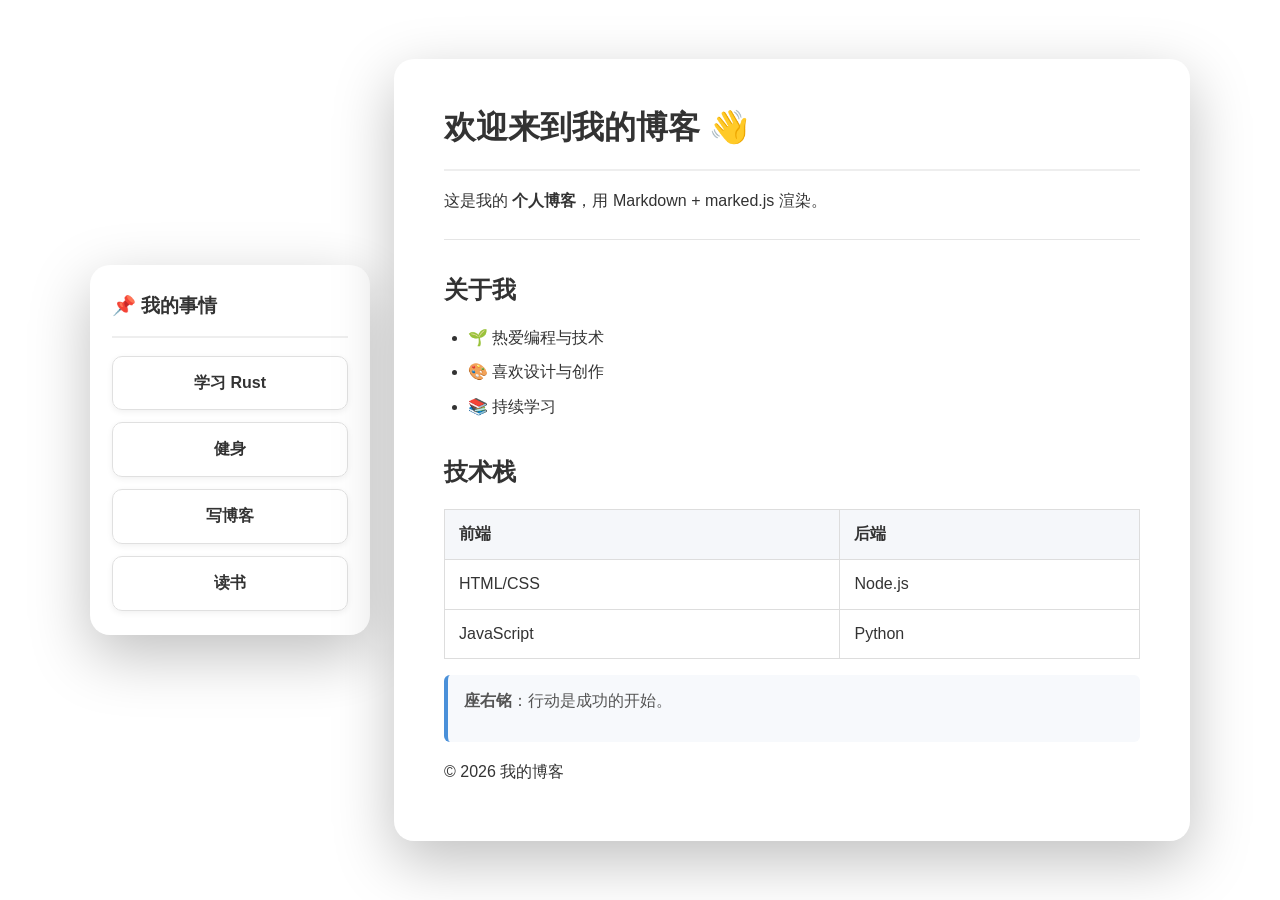
<file: index.html>
<!DOCTYPE html>
<html lang="zh-CN">
<head>
    <meta charset="UTF-8">
    <meta name="viewport" content="width=device-width, initial-scale=1.0">
    <title>我的博客</title>
    <!-- 引入本地 marked.js -->
    <script src="marked.min.js"></script>
    <link rel="stylesheet" href="style.css">
</head>
<body>

    <!-- 高斯模糊背景 -->
    <div class="bg"></div>

    <div class="layout">

        <!-- 左侧：事情侧边栏 -->
        <!-- 左侧：事情侧边栏 -->
<aside class="sidebar">
    <h2 class="sidebar-title">📌 我的事情</h2>
    <div class="btn-group">
        <a class="todo-btn" href="/myblog/study-rust/">学习 Rust</a>
        <a class="todo-btn" href="/myblog/fitness/">健身</a>
        <a class="todo-btn" href="/myblog/blog-writing/">写博客</a>
        <a class="todo-btn" href="/myblog/reading/">读书</a>
    </div>
</aside>


        <!-- 右侧：Markdown 正文 -->
        <main class="blog-card">
            <div id="content" class="markdown-body"></div>
        </main>

    </div>

    <script>
        // 博客正文，用 Markdown 写
        const markdownText = `
# 欢迎来到我的博客 👋

这是我的 **个人博客**，用 Markdown + marked.js 渲染。

---

## 关于我
- 🌱 热爱编程与技术
- 🎨 喜欢设计与创作
- 📚 持续学习

## 技术栈
| 前端 | 后端 |
|------|------|
| HTML/CSS | Node.js |
| JavaScript | Python |

> **座右铭**：行动是成功的开始。

© 2026 我的博客
        `;
        document.getElementById('content').innerHTML = marked.parse(markdownText);
    </script>

</body>
</html>
</file>
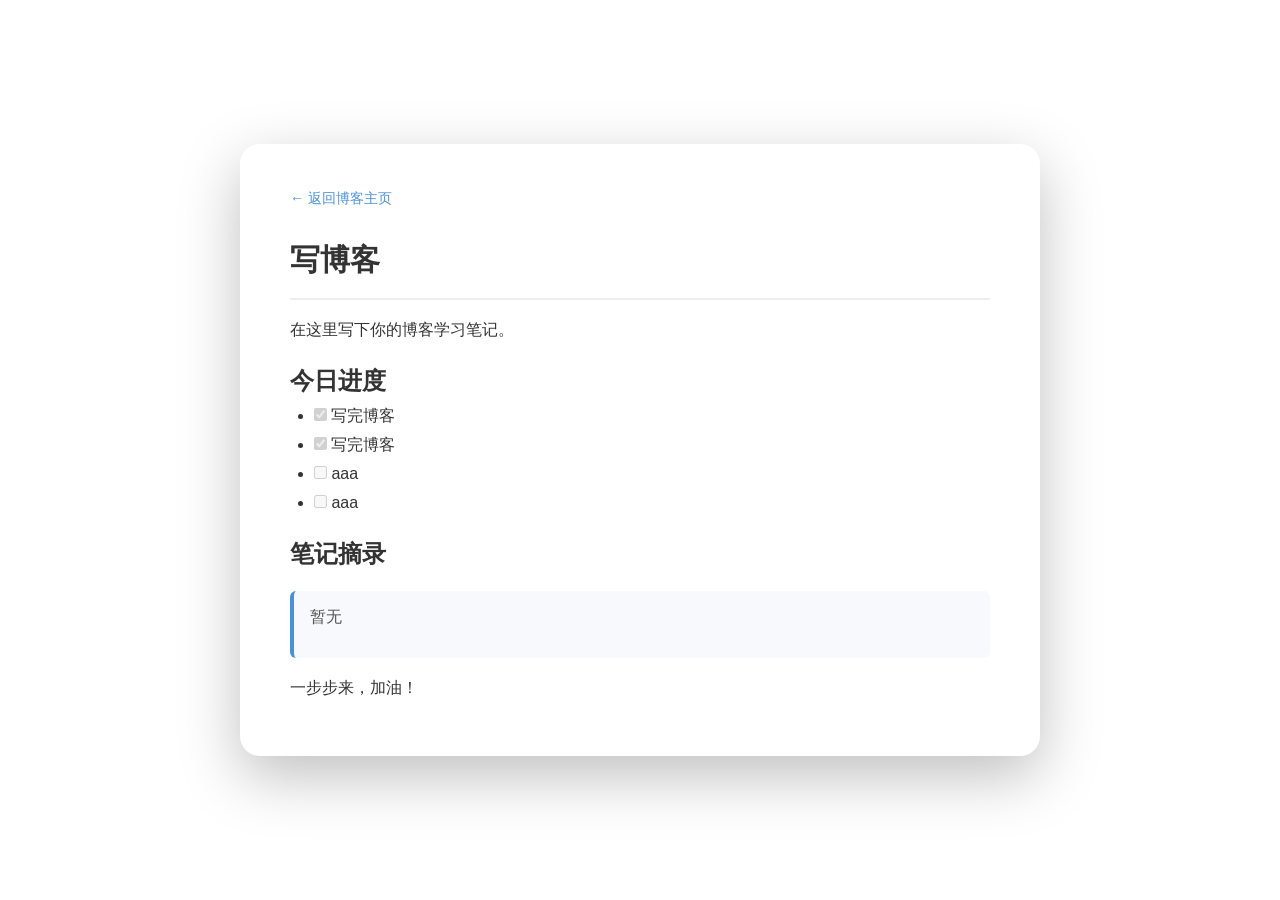
<file: blog-writing/index.html>
<!DOCTYPE html>
<html lang="zh-CN">
<head>
    <meta charset="UTF-8">
    <meta name="viewport" content="width=device-width, initial-scale=1.0">
    <title>学习 Rust</title>
    <script src="../marked.min.js"></script>
    <style>
        * { margin: 0; padding: 0; box-sizing: border-box; }
        body {
            min-height: 100vh;
            font-family: -apple-system, "PingFang SC", "Microsoft YaHei", sans-serif;
            color: #333;
            display: flex;
            align-items: center;
            justify-content: center;
            padding: 30px;
            line-height: 1.8;
        }
        .bg {
            position: fixed; top: 0; left: 0;
            width: 100%; height: 100%;
            background-image: url('https://dl.rhythmarchive.top/objects/a0b3a1340879a896f3d1b609f064d13f11499ed059b72d3aada946da79ef46e7/webp');
            background-size: cover; background-position: center;
            filter: blur(12px); transform: scale(1.1); z-index: -1;
        }
        .card {
            background: #fff;
            border-radius: 20px;
            box-shadow: 0 20px 60px rgba(0,0,0,.25);
            max-width: 800px; width: 100%;
            padding: 40px 50px;
            position: relative; z-index: 1;
        }
        .markdown-body h1 { font-size: 1.9rem; margin-bottom: 16px; border-bottom: 2px solid #eee; padding-bottom: 12px; }
        .markdown-body p { margin-bottom: 14px; }
        .markdown-body ul { padding-left: 24px; margin-bottom: 14px; }
        .markdown-body blockquote { border-left: 4px solid #4a90d9; background: #f7f9fc; padding: 12px 16px; margin: 16px 0; border-radius: 6px; color: #555; }
        .back { display: inline-block; margin-bottom: 20px; color: #4a90d9; text-decoration: none; font-size: .9rem; }
        .back:hover { color: #2a6bb8; }
        @media (max-width: 600px) { body { padding: 15px; } .card { padding: 24px 20px; } }
    </style>
</head>
<body>
    <div class="bg"></div>
    <div class="card">
        <a class="back" href="/myblog/">← 返回博客主页</a>
        <div id="content" class="markdown-body"></div>
    </div>

    <script>
        // 用 Markdown 写这篇内容
        const markdownText = `
# 写博客

在这里写下你的博客学习笔记。

## 今日进度
- [x] 写完博客
- [x] 写完博客
- [ ] aaa
- [ ] aaa

## 笔记摘录
> 暂无

一步步来，加油！
        `;
        document.getElementById('content').innerHTML = marked.parse(markdownText);
    </script>
</body>
</html>
</file>
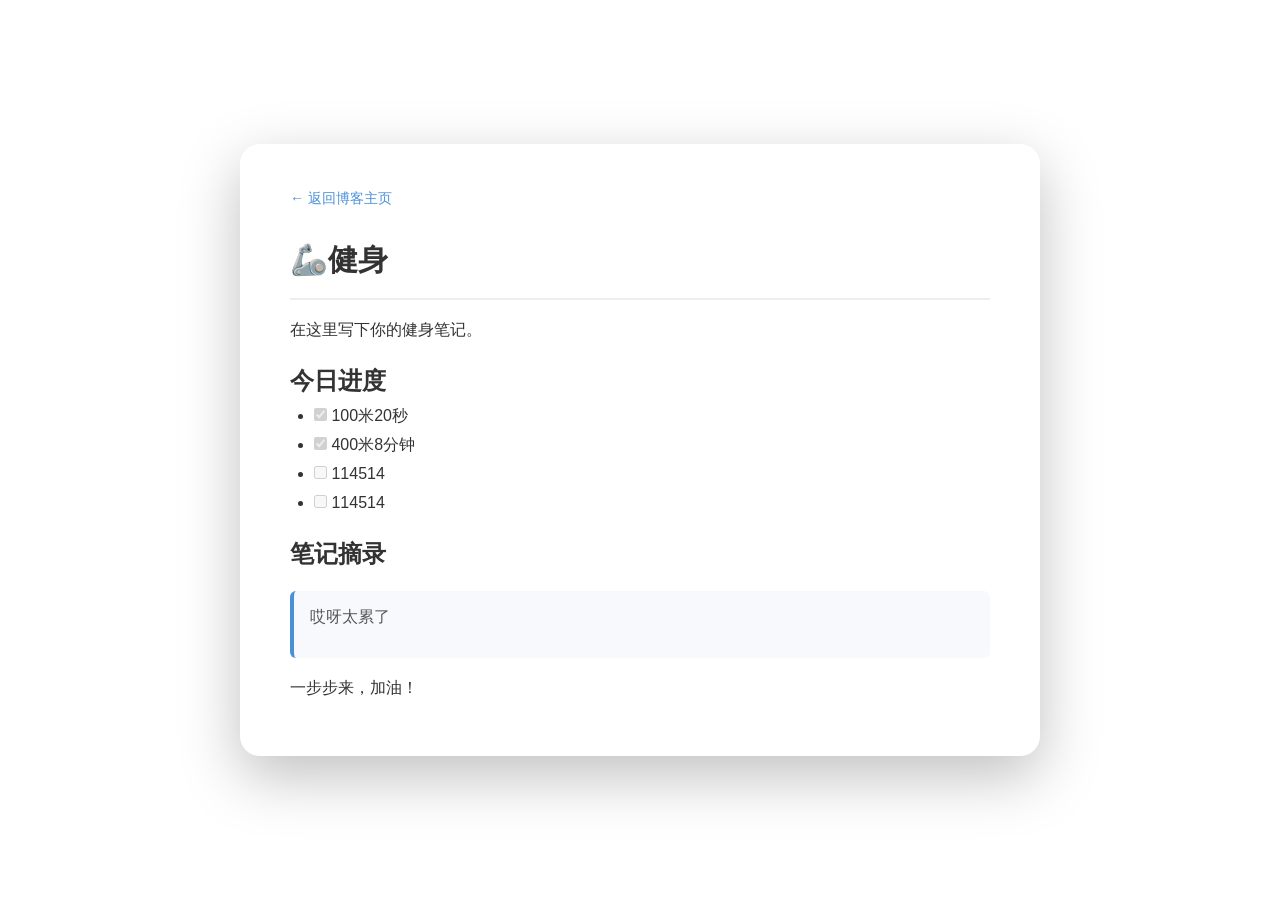
<file: fitness/index.html>
<!DOCTYPE html>
<html lang="zh-CN">
<head>
    <meta charset="UTF-8">
    <meta name="viewport" content="width=device-width, initial-scale=1.0">
    <title>学习 Rust</title>
    <script src="../marked.min.js"></script>
    <style>
        * { margin: 0; padding: 0; box-sizing: border-box; }
        body {
            min-height: 100vh;
            font-family: -apple-system, "PingFang SC", "Microsoft YaHei", sans-serif;
            color: #333;
            display: flex;
            align-items: center;
            justify-content: center;
            padding: 30px;
            line-height: 1.8;
        }
        .bg {
            position: fixed; top: 0; left: 0;
            width: 100%; height: 100%;
            background-image: url('https://dl.rhythmarchive.top/objects/a0b3a1340879a896f3d1b609f064d13f11499ed059b72d3aada946da79ef46e7/webp');
            background-size: cover; background-position: center;
            filter: blur(12px); transform: scale(1.1); z-index: -1;
        }
        .card {
            background: #fff;
            border-radius: 20px;
            box-shadow: 0 20px 60px rgba(0,0,0,.25);
            max-width: 800px; width: 100%;
            padding: 40px 50px;
            position: relative; z-index: 1;
        }
        .markdown-body h1 { font-size: 1.9rem; margin-bottom: 16px; border-bottom: 2px solid #eee; padding-bottom: 12px; }
        .markdown-body p { margin-bottom: 14px; }
        .markdown-body ul { padding-left: 24px; margin-bottom: 14px; }
        .markdown-body blockquote { border-left: 4px solid #4a90d9; background: #f7f9fc; padding: 12px 16px; margin: 16px 0; border-radius: 6px; color: #555; }
        .back { display: inline-block; margin-bottom: 20px; color: #4a90d9; text-decoration: none; font-size: .9rem; }
        .back:hover { color: #2a6bb8; }
        @media (max-width: 600px) { body { padding: 15px; } .card { padding: 24px 20px; } }
    </style>
</head>
<body>
    <div class="bg"></div>
    <div class="card">
        <a class="back" href="/myblog/">← 返回博客主页</a>
        <div id="content" class="markdown-body"></div>
    </div>

    <script>
        // 用 Markdown 写这篇内容
        const markdownText = `
# 🦾健身

在这里写下你的健身笔记。

## 今日进度
- [x] 100米20秒
- [x] 400米8分钟
- [ ] 114514
- [ ] 114514

## 笔记摘录
> 哎呀太累了

一步步来，加油！
        `;
        document.getElementById('content').innerHTML = marked.parse(markdownText);
    </script>
</body>
</html>
</file>
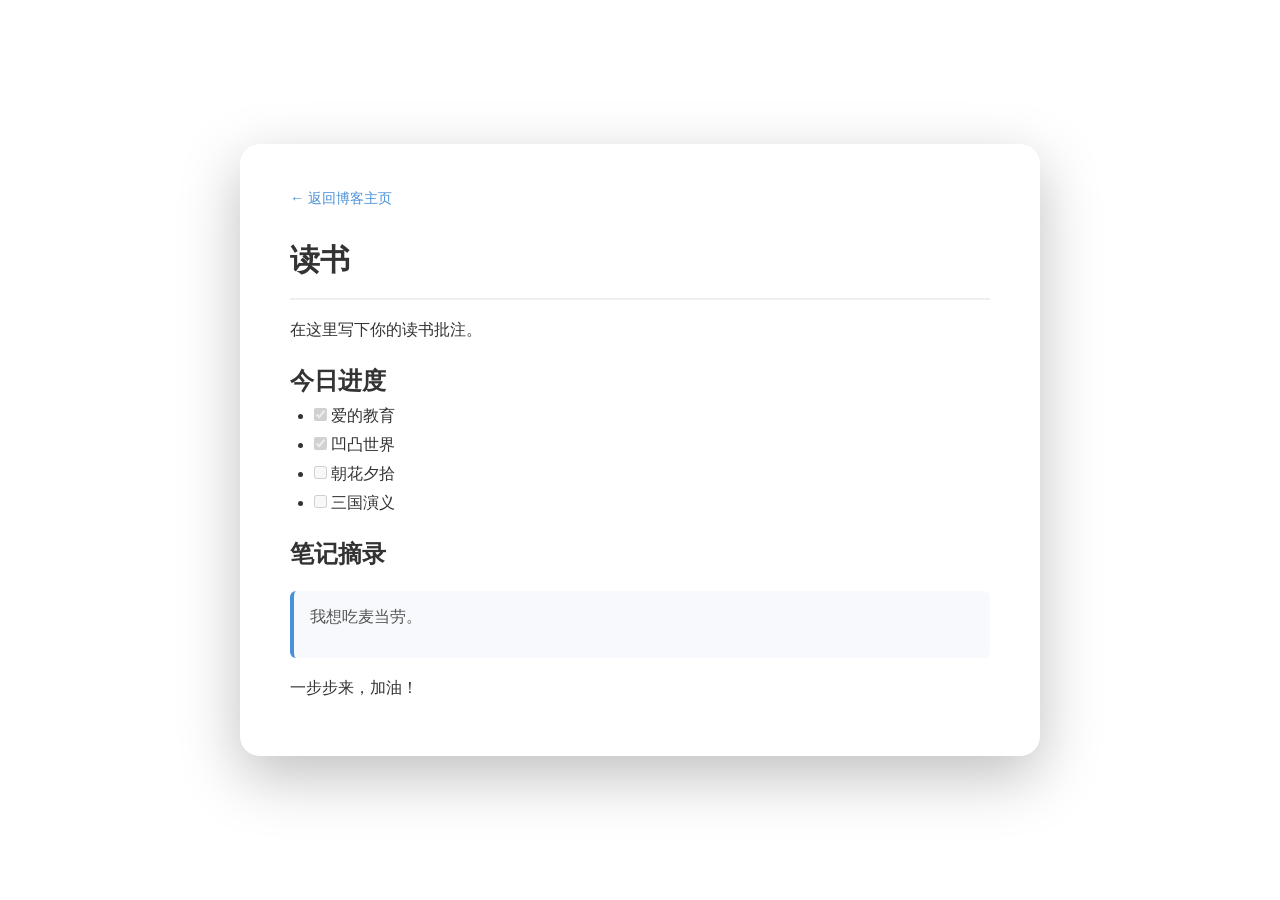
<file: reading/index.html>
<!DOCTYPE html>
<html lang="zh-CN">
<head>
    <meta charset="UTF-8">
    <meta name="viewport" content="width=device-width, initial-scale=1.0">
    <title>学习 Rust</title>
    <script src="../marked.min.js"></script>
    <style>
        * { margin: 0; padding: 0; box-sizing: border-box; }
        body {
            min-height: 100vh;
            font-family: -apple-system, "PingFang SC", "Microsoft YaHei", sans-serif;
            color: #333;
            display: flex;
            align-items: center;
            justify-content: center;
            padding: 30px;
            line-height: 1.8;
        }
        .bg {
            position: fixed; top: 0; left: 0;
            width: 100%; height: 100%;
            background-image: url('https://dl.rhythmarchive.top/objects/a0b3a1340879a896f3d1b609f064d13f11499ed059b72d3aada946da79ef46e7/webp');
            background-size: cover; background-position: center;
            filter: blur(12px); transform: scale(1.1); z-index: -1;
        }
        .card {
            background: #fff;
            border-radius: 20px;
            box-shadow: 0 20px 60px rgba(0,0,0,.25);
            max-width: 800px; width: 100%;
            padding: 40px 50px;
            position: relative; z-index: 1;
        }
        .markdown-body h1 { font-size: 1.9rem; margin-bottom: 16px; border-bottom: 2px solid #eee; padding-bottom: 12px; }
        .markdown-body p { margin-bottom: 14px; }
        .markdown-body ul { padding-left: 24px; margin-bottom: 14px; }
        .markdown-body blockquote { border-left: 4px solid #4a90d9; background: #f7f9fc; padding: 12px 16px; margin: 16px 0; border-radius: 6px; color: #555; }
        .back { display: inline-block; margin-bottom: 20px; color: #4a90d9; text-decoration: none; font-size: .9rem; }
        .back:hover { color: #2a6bb8; }
        @media (max-width: 600px) { body { padding: 15px; } .card { padding: 24px 20px; } }
    </style>
</head>
<body>
    <div class="bg"></div>
    <div class="card">
        <a class="back" href="/myblog/">← 返回博客主页</a>
        <div id="content" class="markdown-body"></div>
    </div>

    <script>
        // 用 Markdown 写这篇内容
        const markdownText = `
# 读书

在这里写下你的读书批注。

## 今日进度
- [x] 爱的教育
- [x] 凹凸世界
- [ ] 朝花夕拾
- [ ] 三国演义

## 笔记摘录
> 我想吃麦当劳。

一步步来，加油！
        `;
        document.getElementById('content').innerHTML = marked.parse(markdownText);
    </script>
</body>
</html>
</file>
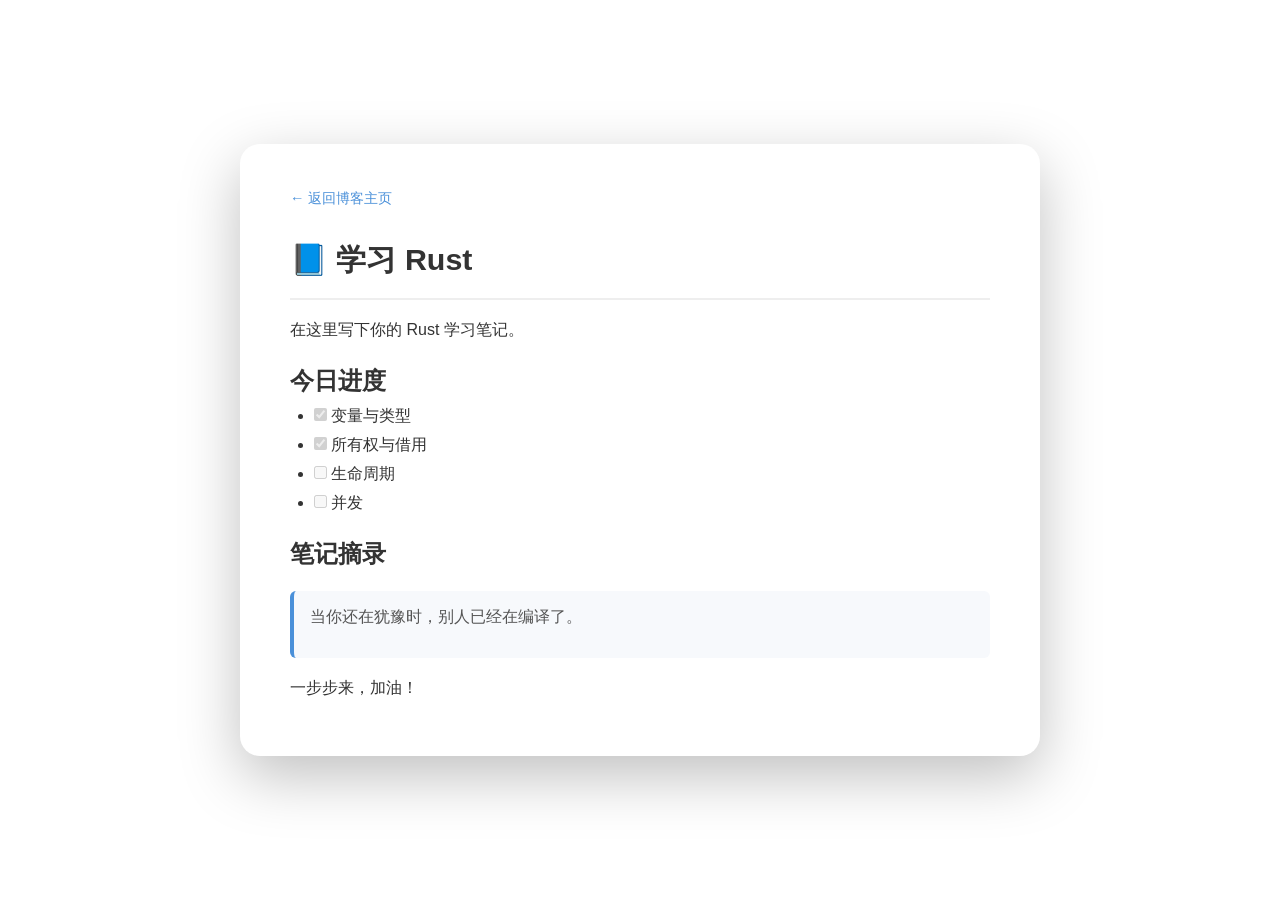
<file: study-rust/index.html>
<!DOCTYPE html>
<html lang="zh-CN">
<head>
    <meta charset="UTF-8">
    <meta name="viewport" content="width=device-width, initial-scale=1.0">
    <title>学习 Rust</title>
    <script src="../marked.min.js"></script>
    <style>
        * { margin: 0; padding: 0; box-sizing: border-box; }
        body {
            min-height: 100vh;
            font-family: -apple-system, "PingFang SC", "Microsoft YaHei", sans-serif;
            color: #333;
            display: flex;
            align-items: center;
            justify-content: center;
            padding: 30px;
            line-height: 1.8;
        }
        .bg {
            position: fixed; top: 0; left: 0;
            width: 100%; height: 100%;
            background-image: url('https://dl.rhythmarchive.top/objects/a0b3a1340879a896f3d1b609f064d13f11499ed059b72d3aada946da79ef46e7/webp');
            background-size: cover; background-position: center;
            filter: blur(12px); transform: scale(1.1); z-index: -1;
        }
        .card {
            background: #fff;
            border-radius: 20px;
            box-shadow: 0 20px 60px rgba(0,0,0,.25);
            max-width: 800px; width: 100%;
            padding: 40px 50px;
            position: relative; z-index: 1;
        }
        .markdown-body h1 { font-size: 1.9rem; margin-bottom: 16px; border-bottom: 2px solid #eee; padding-bottom: 12px; }
        .markdown-body p { margin-bottom: 14px; }
        .markdown-body ul { padding-left: 24px; margin-bottom: 14px; }
        .markdown-body blockquote { border-left: 4px solid #4a90d9; background: #f7f9fc; padding: 12px 16px; margin: 16px 0; border-radius: 6px; color: #555; }
        .back { display: inline-block; margin-bottom: 20px; color: #4a90d9; text-decoration: none; font-size: .9rem; }
        .back:hover { color: #2a6bb8; }
        @media (max-width: 600px) { body { padding: 15px; } .card { padding: 24px 20px; } }
    </style>
</head>
<body>
    <div class="bg"></div>
    <div class="card">
        <a class="back" href="/myblog/">← 返回博客主页</a>
        <div id="content" class="markdown-body"></div>
    </div>

    <script>
        // 用 Markdown 写这篇内容
        const markdownText = `
# 📘 学习 Rust

在这里写下你的 Rust 学习笔记。

## 今日进度
- [x] 变量与类型
- [x] 所有权与借用
- [ ] 生命周期
- [ ] 并发

## 笔记摘录
> 当你还在犹豫时，别人已经在编译了。

一步步来，加油！
        `;
        document.getElementById('content').innerHTML = marked.parse(markdownText);
    </script>
</body>
</html>
</file>
<file: style.css>
* { margin: 0; padding: 0; box-sizing: border-box; }

body {
    min-height: 100vh;
    font-family: -apple-system, BlinkMacSystemFont, "Segoe UI", "PingFang SC",
                 "Microsoft YaHei", sans-serif;
    color: #333;
    display: flex;
    align-items: center;
    justify-content: center;
    padding: 30px;
    line-height: 1.8;
}

/* 高斯模糊背景 */
.bg {
    position: fixed;
    top: 0; left: 0;
    width: 100%; height: 100%;
    background-image: url('https://dl.rhythmarchive.top/objects/a0b3a1340879a896f3d1b609f064d13f11499ed059b72d3aada946da79ef46e7/webp');
    background-size: cover;
    background-position: center;
    filter: blur(12px);
    transform: scale(1.1);
    z-index: -1;
}

/* 两栏布局：左边栏 + 右边博客 */
.layout {
    display: flex;
    align-items: stretch;   /* 左右等高 */
    gap: 24px;
    max-width: 1100px;
    width: 100%;
}

/* ====== 左侧：事情卡片 ====== */
.sidebar {
    background: #ffffff;              /* 纯白 */
    border-radius: 20px;              /* 圆角 */
    box-shadow: 0 20px 60px rgba(0,0,0,.25);
    width: 280px;                     /* 固定稍窄宽度 */
    flex-shrink: 0;
    max-height: 90vh;
    overflow-y: auto;
    padding: 24px 22px;
    align-self: center;               /* 垂直居中 */
}

.sidebar-title {
    font-size: 1.2rem;
    margin-bottom: 18px;
    padding-bottom: 12px;
    border-bottom: 2px solid #eee;
    color: #333;
}

.todo-list {
    list-style: none;
    display: flex;
    flex-direction: column;
    gap: 16px;
}

.todo-item {
    display: flex;
    align-items: flex-start;
    gap: 12px;
    padding: 12px 14px;
    border-radius: 12px;
    background: #f7f9fc;
    transition: background .2s;
}

.todo-item:hover {
    background: #eef3fa;
}

.todo-dot {
    width: 10px;
    height: 10px;
    border-radius: 50%;
    background: #4a90d9;              /* 圆点标记 */
    margin-top: 8px;
    flex-shrink: 0;
}

.todo-item strong {
    display: block;
    font-size: 1rem;
    color: #222;
}

.todo-item p {
    font-size: 0.85rem;
    color: #777;
    margin-top: 2px;
    line-height: 1.5;
}

/* ====== 右侧：博客正文卡片 ====== */
.blog-card {
    background: #fff;
    border-radius: 20px;
    box-shadow: 0 20px 60px rgba(0,0,0,.25);
    flex: 1;                          /* 占据剩余宽度 */
    max-width: 800px;
    max-height: 90vh;
    overflow-y: auto;
    padding: 40px 50px;
}

/* ====== Markdown 内容排版 ====== */
.markdown-body h1 { font-size: 2rem; margin-bottom: 16px; border-bottom: 2px solid #eee; padding-bottom: 12px; }
.markdown-body h2 { font-size: 1.5rem; margin: 28px 0 12px; }
.markdown-body h3 { font-size: 1.2rem; margin: 20px 0 10px; }
.markdown-body p { margin-bottom: 14px; }
.markdown-body ul, .markdown-body ol { padding-left: 24px; margin-bottom: 14px; }
.markdown-body li { margin-bottom: 6px; }
.markdown-body blockquote {
    border-left: 4px solid #4a90d9; background: #f7f9fc;
    padding: 12px 16px; margin: 16px 0; border-radius: 6px; color: #555;
}
.markdown-body table { border-collapse: collapse; width: 100%; margin: 16px 0; }
.markdown-body th, .markdown-body td { border: 1px solid #ddd; padding: 10px 14px; text-align: left; }
.markdown-body th { background: #f5f7fa; font-weight: 600; }
.markdown-body code { background: #f4f4f4; border-radius: 4px; padding: 2px 6px; color: #c7254e; }
.markdown-body pre { background: #282c34; color: #fff; border-radius: 8px; padding: 16px 20px; overflow-x: auto; margin: 16px 0; }
.markdown-body pre code { background: transparent; color: inherit; padding: 0; }
.markdown-body a { color: #4a90d9; text-decoration: none; border-bottom: 1px dashed #4a90d9; }
.markdown-body a:hover { color: #2a6bb8; }
.markdown-body hr { border: none; border-top: 1px solid #e5e5e5; margin: 24px 0; }

/* 响应式：小屏幕时左侧边栏移到上方 */
@media (max-width: 768px) {
    .layout {
        flex-direction: column;
        align-items: center;
    }
    .sidebar {
        width: 100%;
        max-width: 100%;
        align-self: auto;
    }
    body { padding: 15px; }
    .blog-card { padding: 24px 20px; border-radius: 14px; }
    .markdown-body h1 { font-size: 1.6rem; }
}

/* 按钮样式（替代原来的 todo-list 链接） */
.btn-group {
    display: flex;
    flex-direction: column;
    gap: 12px;
}

.todo-btn {
    display: inline-block;
    padding: 12px 20px;
    background: rgba(255, 255, 255, 0.85);
    border: 1px solid #e0e0e0;        /* 浅灰描边，不蓝 */
    border-radius: 10px;
    color: #333;
    text-decoration: none;            /* 去掉下划线 */
    font-weight: 600;
    font-size: 1rem;
    text-align: center;
    transition: all 0.25s ease;
    box-shadow: 0 2px 6px rgba(0,0,0,0.06);
}

.todo-btn:hover {
    background: #f0f4ff;              /* 浅色底，不带蓝线 */
    transform: translateY(-2px);
    box-shadow: 0 6px 14px rgba(0,0,0,0.12);
    text-decoration: none;            /* 悬浮也不出下划线 */
}
</file>
